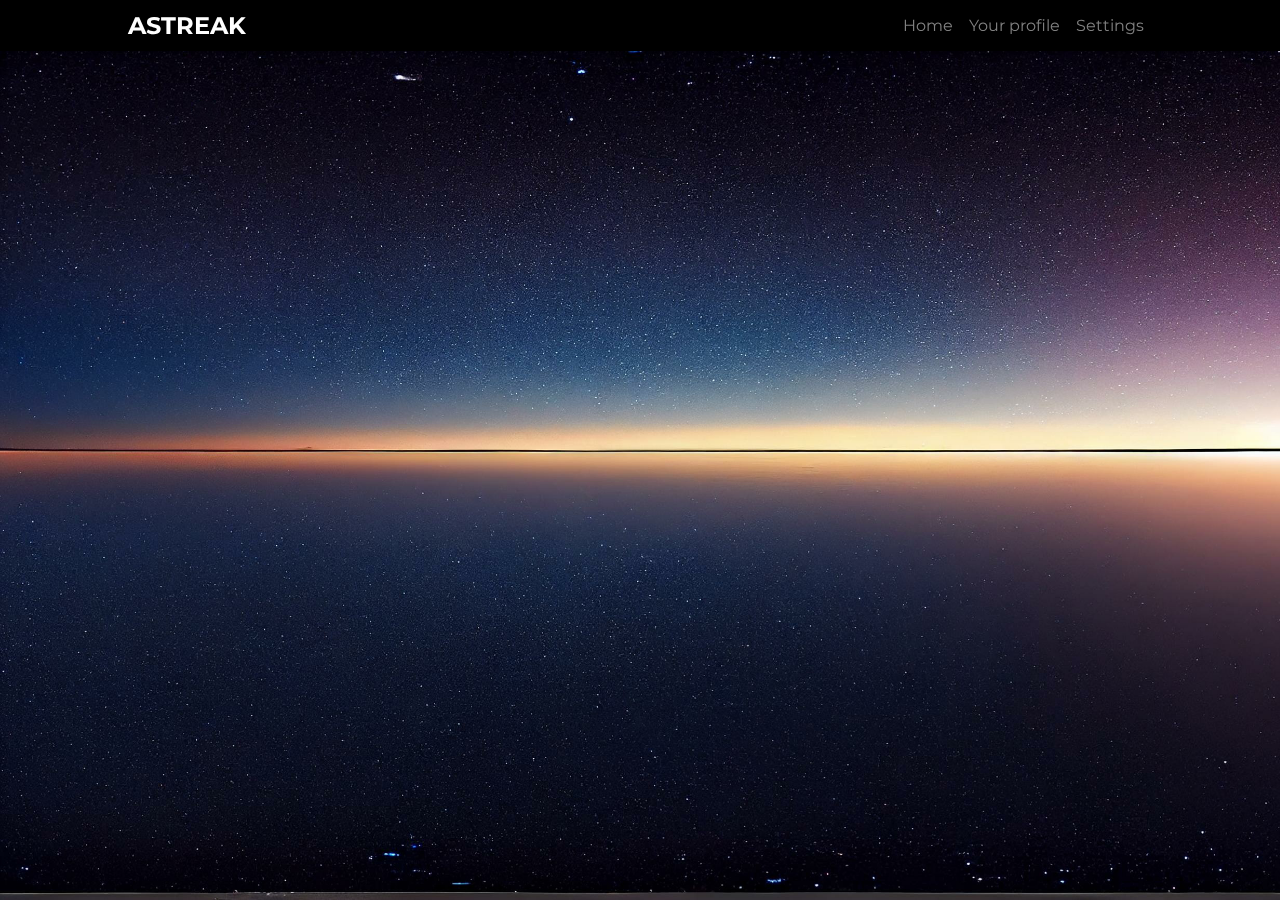
<file: create.html>
<!DOCTYPE html>
<html lang="en">
<head>
    <meta charset="UTF-8">
    <meta http-equiv="X-UA-Compatible" content="IE=edge">
    <meta name="viewport" content="width=device-width, initial-scale=1.0">
    <title>Write a post</title>
    <link rel="stylesheet" href="create.css">
</head>
<body>
  <header>
    <div class="title"><a href="homereg.html" class="title">ASTREAK</a></div>
    <div class="nav">
        <div class="nav-item"><a href="homereg.html" class="nav-txt">Home</a></div>
        <div class="nav-item"><a href="profile.html" class="nav-txt">Your profile</a></div>
        <div class="nav-item"><a href="settings.html" class="nav-txt">Settings</a></div>
    </div>
  </header>
</body>
</html>
</file>
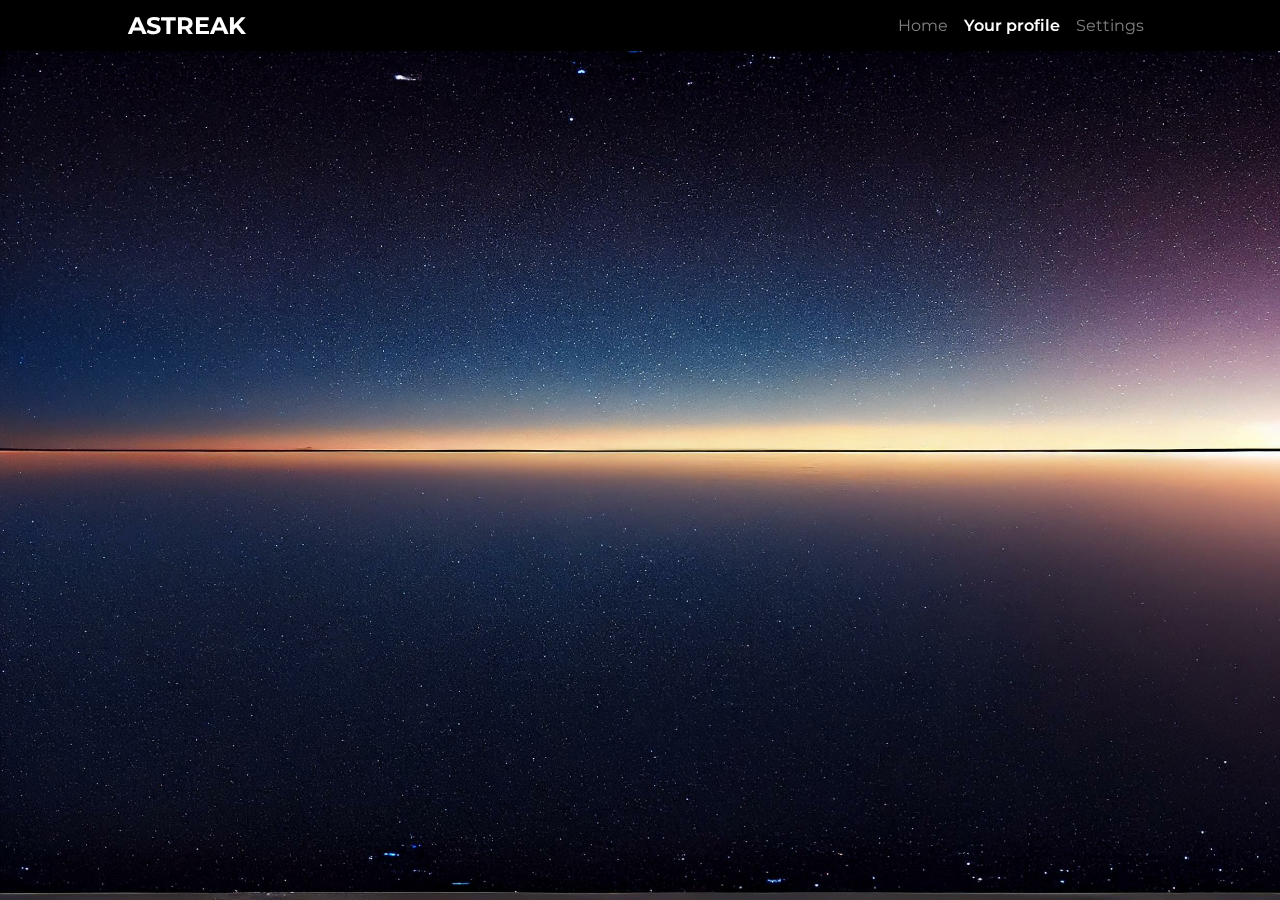
<file: profile.html>
<!DOCTYPE html>
<html lang="en">
<head>
    <meta charset="UTF-8">
    <meta http-equiv="X-UA-Compatible" content="IE=edge">
    <meta name="viewport" content="width=device-width, initial-scale=1.0">
    <title>Your profle</title>
    <link rel="stylesheet" href="profile.css">
</head>
<body>
  <header>
    <div class="title"><a href="homereg.html" class="title">ASTREAK</a></div>
    <div class="nav">
        <div class="nav-item"><a href="homereg.html" class="nav-txt">Home</a></div>
        <div class="nav-item"><a href="profile.html" class="nav-txt nav-txt-slt">Your profile</a></div>
        <div class="nav-item"><a href="settings.html" class="nav-txt">Settings</a></div>
    </div>
  </header>
</body>
</html>
</file>
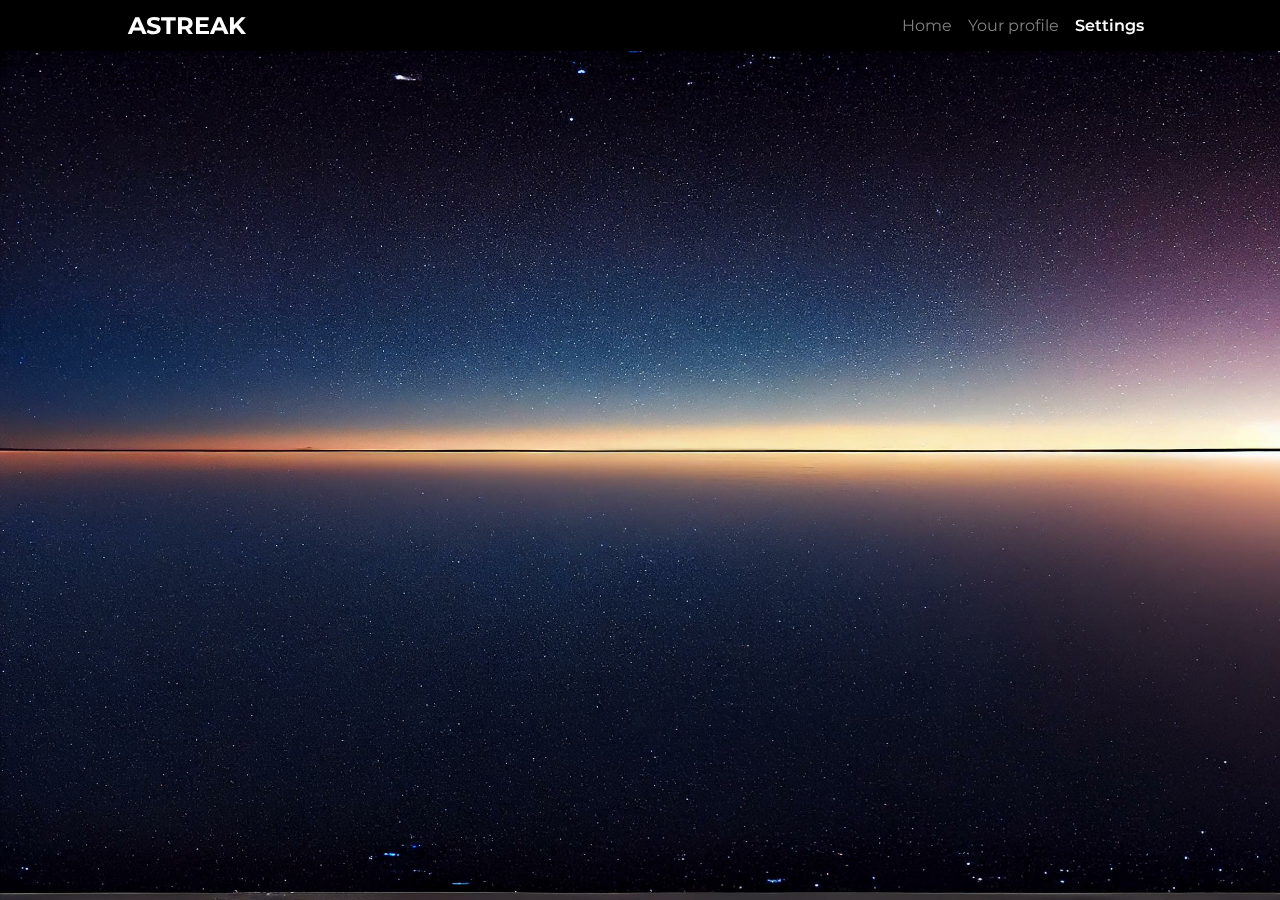
<file: settings.html>
<!DOCTYPE html>
<html lang="en">
<head>
    <meta charset="UTF-8">
    <meta http-equiv="X-UA-Compatible" content="IE=edge">
    <meta name="viewport" content="width=device-width, initial-scale=1.0">
    <title>Settings</title>
    <link rel="stylesheet" href="settings.css">
</head>
<body>
  <header>
    <div class="title"><a href="homereg.html" class="title">ASTREAK</a></div>
    <div class="nav">
        <div class="nav-item"><a href="homereg.html" class="nav-txt">Home</a></div>
        <div class="nav-item"><a href="profile.html" class="nav-txt">Your profile</a></div>
        <div class="nav-item"><a href="settings.html" class="nav-txt nav-txt-slt">Settings</a></div>
    </div>
  </header>
</body>
</html>
</file>
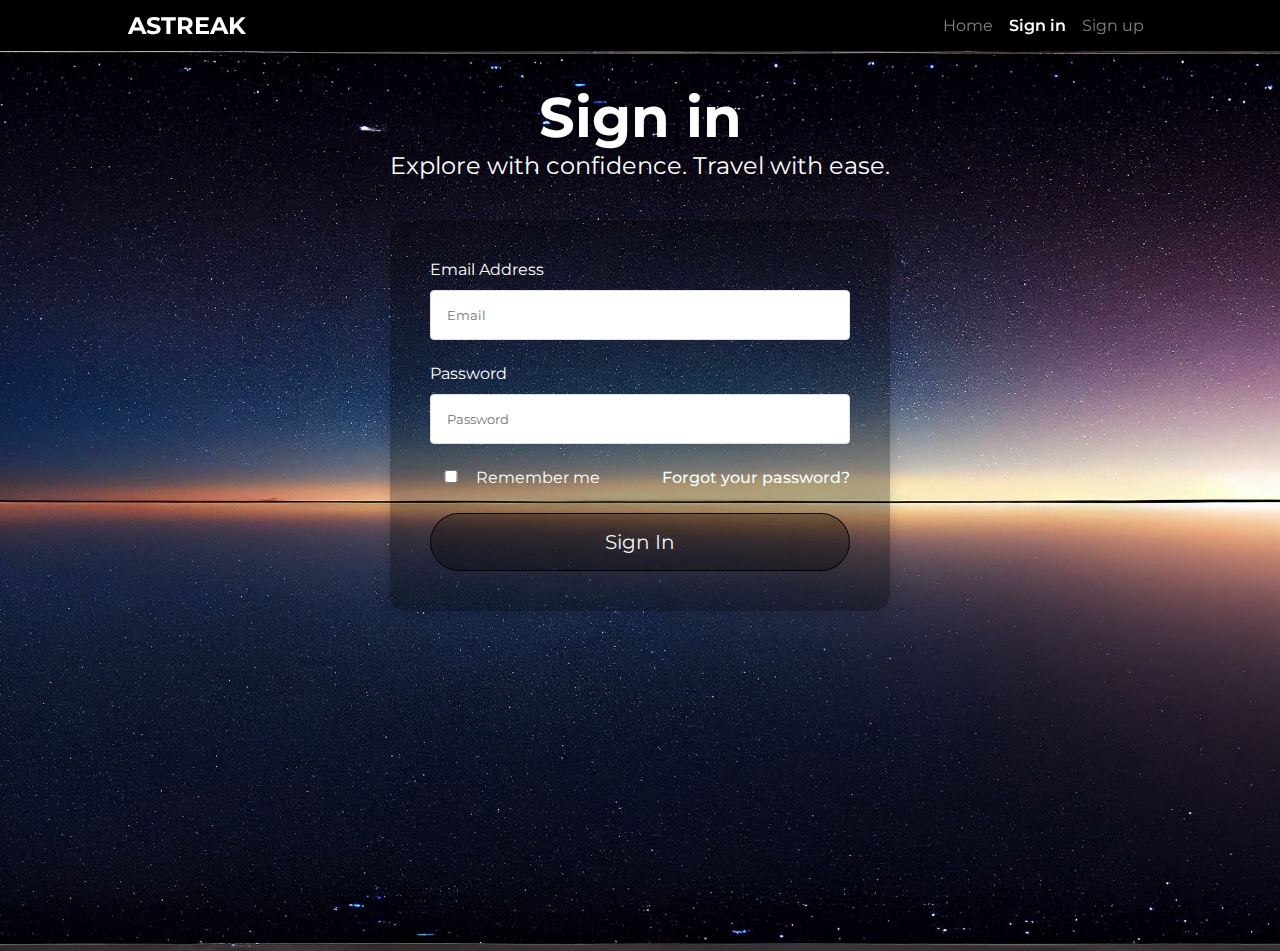
<file: signin.html>
<!DOCTYPE html>
<html lang="en">
<head>
    <meta charset="UTF-8">
    <meta http-equiv="X-UA-Compatible" content="IE=edge">
    <meta name="viewport" content="width=device-width, initial-scale=1.0">
    <title>Sign in - ASTREAK</title>
    <link rel="stylesheet" href="signin.css">
</head>
<body>
    <header>
        <div class="title"><a href="index.html" class="title">ASTREAK</a></div>
        <div class="nav">
            <div class="nav-item"><a href="index.html" class="nav-txt">Home</a></div>
            <div class="nav-item"><a href="signin.html" class="nav-txt nav-txt-slt">Sign in</a></div>
            <div class="nav-item"><a href="signup.html" class="nav-txt">Sign up</a></div>
        </div>
    </header>
    <div class="header-under"></div>
    <div class="sign-in-form">
        <div class="form-txt">
            <div class="big">Sign in</div>
            <div class="small">Explore with confidence. Travel with ease.</div>
        </div>
        <div class="form">
            <form action="homereg.html">
                <fieldset class="txt-input">
                    <label for="email">Email Address</label>
                    <input type="email" name="email" id="email" placeholder="Email" required>
                    <label for="password">Password</label>
                    <input type="password" name="password" id="password" placeholder="Password" required>
                </fieldset>
                <fieldset class="check">
                    <input type="checkbox" name="remember-me" id="remember-me" class="checkbox"> 
                    <label for="remember-me" class="remember">Remember me</label>
                    <a href="" class="forgot">Forgot your password?</a>
                </fieldset>
                <input type="submit" value="Sign In">
            </form>
        </div>
    </div>
    <footer></footer>
</body>
</html>
</file>
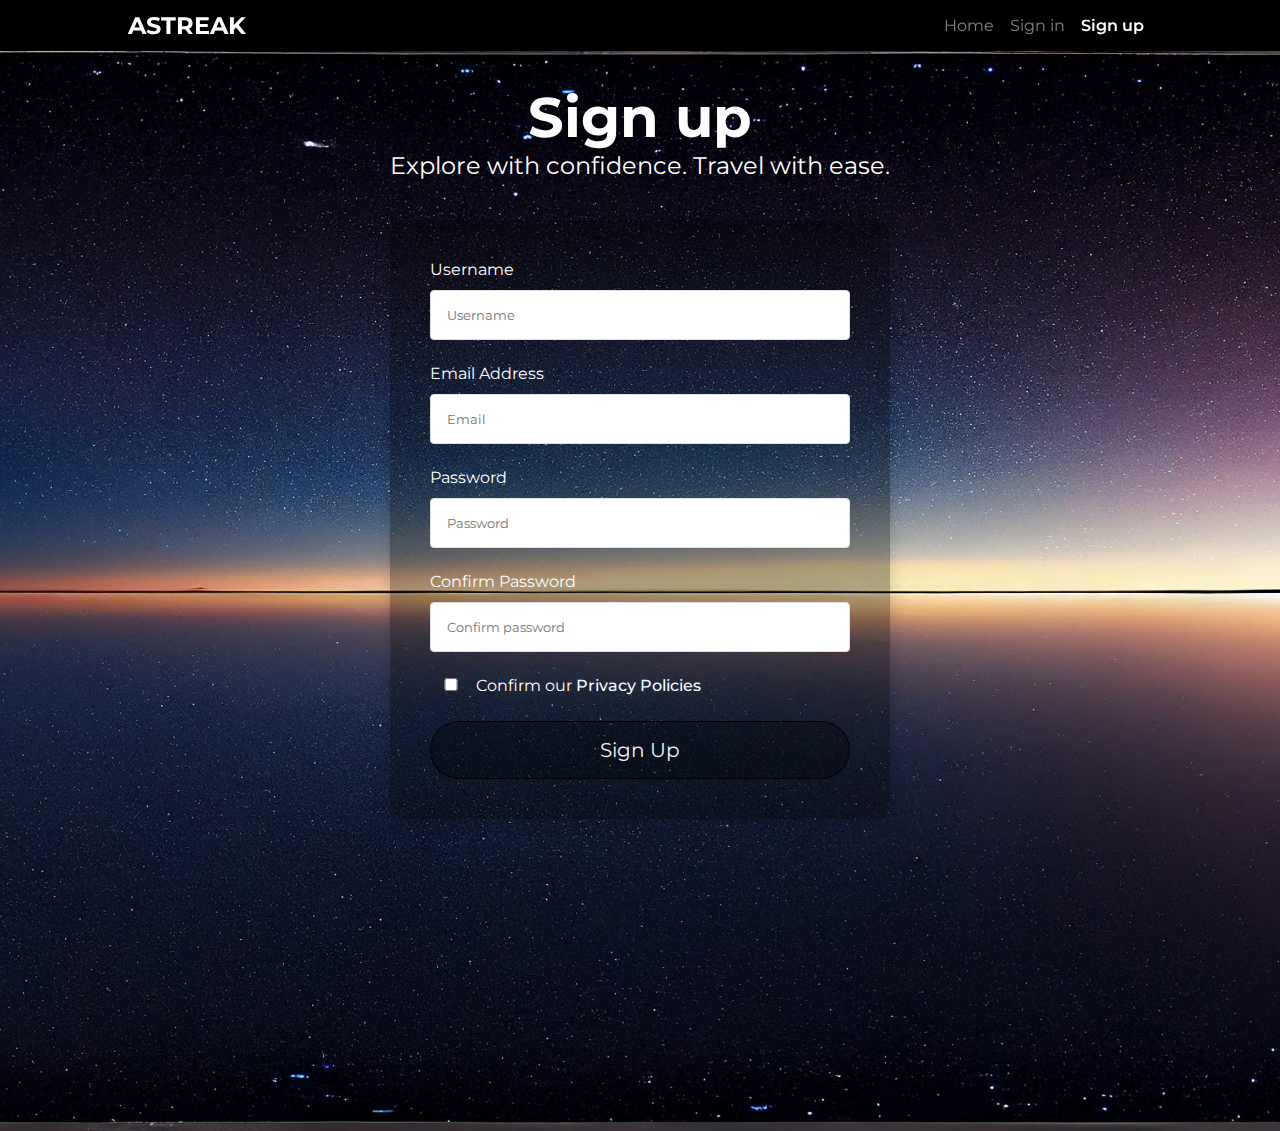
<file: signup.html>
<!DOCTYPE html>
<html lang="en">
<head>
    <meta charset="UTF-8">
    <meta http-equiv="X-UA-Compatible" content="IE=edge">
    <meta name="viewport" content="width=device-width, initial-scale=1.0">
    <title>Sign up - ASTREAK</title>
    <link rel="stylesheet" href="signup.css">
</head>
<body>
    <header>
        <div class="title"><a href="index.html" class="title">ASTREAK</a></div>
        <div class="nav">
            <div class="nav-item"><a href="index.html" class="nav-txt">Home</a></div>
            <div class="nav-item"><a href="signin.html" class="nav-txt">Sign in</a></div>
            <div class="nav-item"><a href="signup.html" class="nav-txt nav-txt-slt">Sign up</a></div>
        </div>
    </header>
    <div class="header-under"></div>
    <div class="sign-in-form">
        <div class="form-txt">
            <div class="big">Sign up</div>
            <div class="small">Explore with confidence. Travel with ease.</div>
        </div>
        <div class="form">
            <form action="homereg.html">
                <fieldset class="txt-input">
                    <label for="Username">Username</label>
                    <input type="text" name="username" id="username" placeholder="Username" required />
                    <label for="email">Email Address</label>
                    <input type="email" name="email" id="email" placeholder="Email" required />
                    <label for="password">Password</label>
                    <input type="password" name="password" id="password" placeholder="Password" required />
                    <label for="password-con">Confirm Password</label>
                    <input type="password" name="password-con" id="password-con" placeholder="Confirm password" required />
                </fieldset>
                <fieldset class="check">
                    <input type="checkbox" name="confirm" id="confirm" class="checkbox" /> 
                    <label for="confirm" class="confirm">Confirm our <a href="" class="forgot">Privacy Policies</a></label>
                </fieldset>
                <input type="submit" value="Sign Up">
            </form>
        </div>
    </div>
    <footer></footer>
</body>
</html>
</file>
<file: create.css>
@import url('https://fonts.googleapis.com/css2?family=Montserrat&display=swap');

* {
    margin: 0;
    padding: 0;
    font-family: 'Montserrat';
    box-sizing: border-box;
}

body {
    background-image: url(./Astreak\ design/background.jpeg);
    background-size: cover;
    background-position: center fixed;
    height: 100vh;
}

header {
    background-color: black;
    padding: 0.5rem 10vw;
    display: flex;
    justify-content: space-between;
    box-shadow: 0px 1px 3px rgba(0, 0, 0, 0.3);
    position: fixed;
    width: 100vw;
}

.header-under {
    height: 51.2px;
}

.title{
    color: white;
    font-size: 1.5rem;
    font-weight: 700;
    margin: auto 0;
}

.nav{
    display: flex;
    justify-content: space-evenly;
}

.nav-item {
    margin: 0 0.5rem;
    padding: 0.5rem 0;
    color: black;
}

.nav-txt {
    color: gray;
}

.nav-txt:hover {
    color: lightgrey;
    font-weight: 600;
}

.nav-txt-slt {
    color: white;
    font-weight: 600;
}

a {
    text-decoration: none;
}
</file>
<file: profile.css>
@import url('https://fonts.googleapis.com/css2?family=Montserrat&display=swap');

* {
    margin: 0;
    padding: 0;
    font-family: 'Montserrat';
    box-sizing: border-box;
}

body {
    background-image: url(./Astreak\ design/background.jpeg);
    background-size: cover;
    background-position: center fixed;
    height: 100vh;
}

header {
    background-color: black;
    padding: 0.5rem 10vw;
    display: flex;
    justify-content: space-between;
    box-shadow: 0px 1px 3px rgba(0, 0, 0, 0.3);
    position: fixed;
    width: 100vw;
}

.header-under {
    height: 51.2px;
}

.title{
    color: white;
    font-size: 1.5rem;
    font-weight: 700;
    margin: auto 0;
}

.nav{
    display: flex;
    justify-content: space-evenly;
}

.nav-item {
    margin: 0 0.5rem;
    padding: 0.5rem 0;
    color: black;
}

.nav-txt {
    color: gray;
}

.nav-txt:hover {
    color: lightgrey;
    font-weight: 600;
}

.nav-txt-slt {
    color: white;
    font-weight: 600;
}

a {
    text-decoration: none;
}
</file>
<file: settings.css>
@import url('https://fonts.googleapis.com/css2?family=Montserrat&display=swap');

* {
    margin: 0;
    padding: 0;
    font-family: 'Montserrat';
    box-sizing: border-box;
}

body {
    background-image: url(./Astreak\ design/background.jpeg);
    background-size: cover;
    background-position: center fixed;
    height: 100vh;
}

header {
    background-color: black;
    padding: 0.5rem 10vw;
    display: flex;
    justify-content: space-between;
    box-shadow: 0px 1px 3px rgba(0, 0, 0, 0.3);
    position: fixed;
    width: 100vw;
}

.header-under {
    height: 51.2px;
}

.title{
    color: white;
    font-size: 1.5rem;
    font-weight: 700;
    margin: auto 0;
}

.nav{
    display: flex;
    justify-content: space-evenly;
}

.nav-item {
    margin: 0 0.5rem;
    padding: 0.5rem 0;
    color: black;
}

.nav-txt {
    color: gray;
}

.nav-txt:hover {
    color: lightgrey;
    font-weight: 600;
}

.nav-txt-slt {
    color: white;
    font-weight: 600;
}

a {
    text-decoration: none;
}
</file>
<file: signin.css>
@import url('https://fonts.googleapis.com/css2?family=Montserrat&display=swap');

* {
    margin: 0;
    padding: 0;
    font-family: 'Montserrat';
    box-sizing: border-box;
}

header {
    background-color: black;
    padding: 0.5rem 10vw;
    display: flex;
    justify-content: space-between;
    box-shadow: 0px 1px 3px rgba(0, 0, 0, 0.3);
    position: fixed;
    width: 100vw;
}

.header-under {
    height: 51.2px;
}

.title{
    color: white;
    font-size: 1.5rem;
    font-weight: 700;
    margin: auto 0;
}

.nav{
    display: flex;
    justify-content: space-evenly;
}

.nav-item {
    margin: 0 0.5rem;
    padding: 0.5rem 0;
    color: black;
}

.nav-txt {
    color: gray;
}

.nav-txt:hover {
    color: lightgrey;
    font-weight: 600;
}

.nav-txt-slt {
    color: white;
    font-weight: 600;
}

.sign-in-form {
    width: 100%;
    height: 100vh;
    margin: 0;
    padding-top: 2rem;
    background-image: url(./Astreak\ design/background.jpeg);
    background-size: cover;
    background-color: transparent;
    background-position: center;
}

.form-txt {
    margin: 0 auto 40px;
    text-align: center;
}

.big {
    color: white;
    text-align: center;
    font-size: 3.5rem;
    font-weight: 700;
    text-shadow: 0px 1px 3px rgba(0, 0, 0, 0.3);
}

.small {
    color: white;
    text-align: center;
    font-size: 1.5rem;
    font-weight: 400;
    text-shadow: 0px 1px 3px rgba(0, 0, 0, 0.3);
}

form {
    width: 40vw;
    max-width: 500px;
    min-width: 300px;
    margin: 0 auto;
    box-shadow: 0px 2px 16px rgba(0, 0, 0, 0.16);
    border-radius: 16px;
    padding: 40px;
    background-color: rgba(0, 0, 0, 0.3);
}

fieldset {
    border: none;
    padding: 0;
}

label {
    display: block;
    margin-bottom: 11px;
    color: white;
}

input[type="checkbox"] {
    border-radius: 3px;
    background-color: #5cb85c;
}

input[type="submit"] {
    background: rgba(0, 0, 0, 0.3);
    border: 1px solid rgba(0, 0, 0, 0.9);
    border-radius: 88px;
    margin-bottom: 0;
    color: #f2f2f2;
    font-size: 20px;
    line-height: 24px;
}

input[type="submit"]:hover {
    cursor: pointer;
    background-color: rgba(0, 0, 0, 0.9);
}

input {
    width: 100%;
    padding: 16px;
    margin-bottom: 24px;
    border: 1px solid #E0E0E0;
    border-radius: 4px;
}

.checkbox {
    display: inline-block;
    margin: 0;
    width: 10%;
}

.remember {
    display: inline-block;
    margin: 0 auto;
    text-align: left;
    width: 39%;
}

.forgot {
    display: inline-block;
    margin: 0 auto;
    text-align: right;
    width: 49%;
    font-weight: 500;
    font-size: 16px;
    line-height: 130%;
    color: azure;
    text-decoration: none;
}

.check {
    margin-bottom: 24px;
}

a {
    text-decoration: none;
}

.forgot:hover {
    text-decoration: underline;
}
</file>
<file: signup.css>
@import url('https://fonts.googleapis.com/css2?family=Montserrat&display=swap');

* {
    margin: 0;
    padding: 0;
    font-family: 'Montserrat';
    box-sizing: border-box;
}

header {
    background-color: black;
    padding: 0.5rem 10vw;
    display: flex;
    justify-content: space-between;
    box-shadow: 0px 1px 3px rgba(0, 0, 0, 0.3);
    position: fixed;
    width: 100vw;
}

.header-under {
    height: 51.2px;
}

.title{
    color: white;
    font-size: 1.5rem;
    font-weight: 700;
    margin: auto 0;
}

.nav{
    display: flex;
    justify-content: space-evenly;
}

.nav-item {
    margin: 0 0.5rem;
    padding: 0.5rem 0;
    color: black;
}

.nav-txt {
    color: gray;
}

.nav-txt:hover {
    color: lightgrey;
    font-weight: 600;
}

.nav-txt-slt {
    color: white;
    font-weight: 600;
}

.sign-in-form {
    width: 100%;
    height: 120vh;
    margin: 0;
    padding-top: 2rem;
    background-image: url(./Astreak\ design/background.jpeg);
    background-size: cover;
    background-color: transparent;
    background-position: center;
}

.form-txt {
    margin: 0 auto 40px;
    text-align: center;
}

.big {
    color: white;
    text-align: center;
    font-size: 3.5rem;
    font-weight: 700;
    text-shadow: 0px 1px 3px rgba(0, 0, 0, 0.3);
}

.small {
    color: white;
    text-align: center;
    font-size: 1.5rem;
    font-weight: 400;
    text-shadow: 0px 1px 3px rgba(0, 0, 0, 0.3);
}

form {
    width: 40vw;
    max-width: 500px;
    min-width: 300px;
    margin: 0 auto;
    box-shadow: 0px 2px 16px rgba(0, 0, 0, 0.16);
    border-radius: 16px;
    padding: 40px;
    background-color: rgba(0, 0, 0, 0.3);
}

fieldset {
    border: none;
    padding: 0;
}

label {
    display: block;
    margin-bottom: 11px;
    color: white;
}

input[type="checkbox"] {
    border-radius: 3px;
    background-color: #5cb85c;
}

input[type="submit"] {
    background: rgba(0, 0, 0, 0.3);
    border: 1px solid rgba(0, 0, 0, 0.9);
    border-radius: 88px;
    margin-bottom: 0;
    color: #f2f2f2;
    font-size: 20px;
    line-height: 24px;
}

input[type="submit"]:hover {
    cursor: pointer;
    background-color: rgba(0, 0, 0, 0.9);
}

input {
    width: 100%;
    padding: 16px;
    margin-bottom: 24px;
    border: 1px solid #E0E0E0;
    border-radius: 4px;
}

.checkbox {
    display: inline-block;
    margin: 0;
    width: 10%;
}

.confirm {
    display: inline-block;
    margin: 0 auto;
    text-align: left;
}

.forgot {
    display: inline-block;
    margin: 0 auto;
    font-weight: 500;
    font-size: 16px;
    line-height: 130%;
    color: azure;
    text-decoration: none;
}

.check {
    margin-bottom: 24px;
}

a {
    text-decoration: none;
}

.forgot:hover {
    text-decoration: underline;
}
</file>
